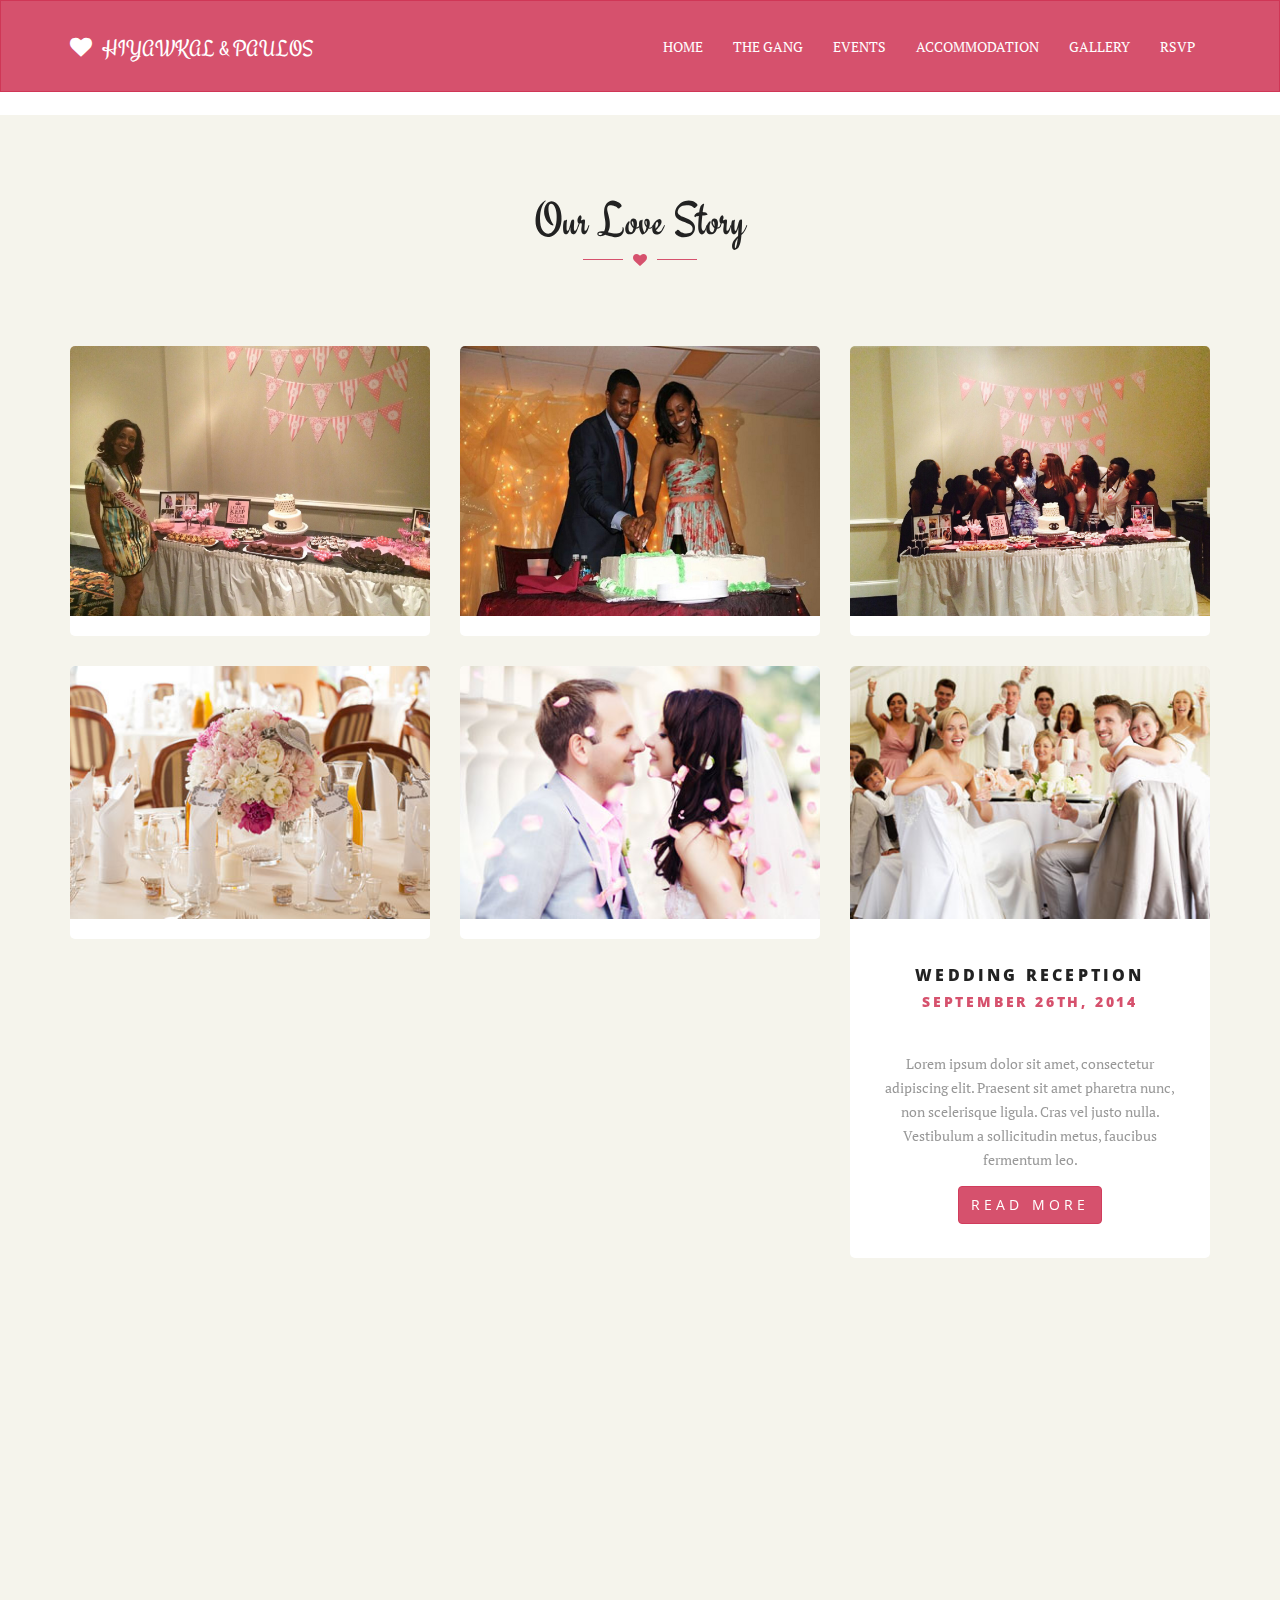
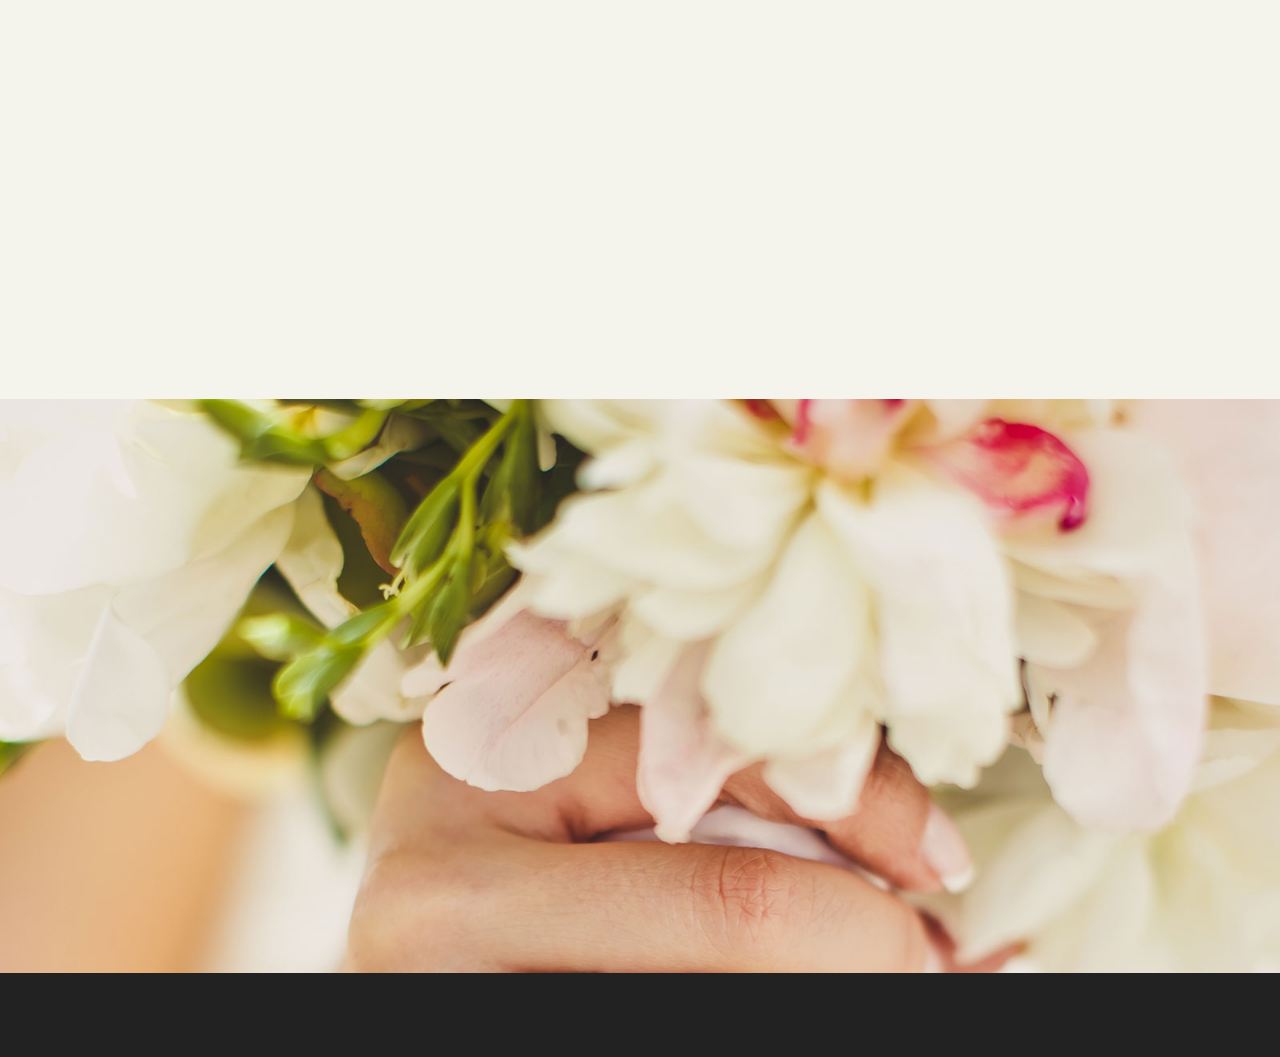
<file: OurLoveStory.html>
<!DOCTYPE html>
<html>
	<head>
        <meta http-equiv="content-type" content="text/html" charset="utf-8">
		<meta charset="utf-8">
		<meta name="viewport" content="width=device-width, initial-scale=1.0">
		<meta name="description" content="Hiawkal Gizachew and Paulos Amare are getting married on September 26,2015">
		<meta name="author" content="">
		<title>Hiyawkal &amp; Paulos</title>
		<link rel="shortcut icon" href="images/favicon.png">

		<!-- Pace Loader -->
		<script src="js/pace.min.js"></script>
  		<link href="css/pace.css" rel="stylesheet" />

		<!-- Bootstrap -->
		<link href="css/bootstrap.css" rel="stylesheet">

		<!-- Custom CSS -->
		<link href="css/style.css" rel="stylesheet">

		<!-- Superslides CSS -->
		<link href="css/superslides.css" rel="stylesheet">

		<!-- Countdown CSS -->
		<link href="css/countdown.css" rel="stylesheet">

		<!-- Owl Carousel stylesheet -->
		<link href="css/owl.carousel.css" rel="stylesheet">

		<!-- Owl Carousel Default Theme -->
		<link href="css/owl.theme.css" rel="stylesheet">

		<!-- Fancybox -->
		<link href="css/jquery.fancybox.css" rel="stylesheet">

		<!-- Google Fonts -->
		<link href="http://fonts.googleapis.com/css?family=PT+Serif%7CEngagement%7COpen+Sans:800" rel="stylesheet">

		<!-- Font Awesome Icons -->
		<link href="http://netdna.bootstrapcdn.com/font-awesome/4.0.2/css/font-awesome.css" rel="stylesheet">

		<!-- HTML5 shiv and Respond.js IE8 support of HTML5 elements and media queries -->
		<!--[if lt IE 9]>
		<script src="js/html5shiv.js"></script>
		<script src="js/respond.min.js"></script>
		<![endif]-->

	</head>
	<body >

		<a id="home"></a>
		<!-- ========== MENU START ========== -->

		<div class="navbar navbar-default">
			<div class="container">
				<div class="navbar-header">
					<button type="button" class="navbar-toggle" data-toggle="collapse" data-target=".navbar-collapse">
						<span class="icon-bar"></span>
						<span class="icon-bar"></span>
						<span class="icon-bar"></span>
					</button>
                    <a class="navbar-brand" href="index.html"><p><span></span><i class="fa fa-heart"></i><span></span>Hiyawkal &amp; Paulos</p></a>
				</div>
				<div class="navbar-collapse collapse">
					<ul class="nav navbar-nav navbar-right">
						<li><a href="index.html">Home</a></li>
						<li><a href="index.html#people">The Gang</a></li>
						<li><a href="index.html#events">Events</a></li>
						<li><a href="index.html#accommodation">Accommodation</a></li>
						<li><a href="index.html#gallery">Gallery</a></li>
						<li><a href="index.html#rsvp">RSVP</a></li>
					</ul>
				</div>
			</div>
		</div>

		<!-- ========== MENU END ========== -->

		<!-- ========== OUR STORY START ==========-->
		<section id="events" style="background: #f5f4ec;">
			<div class="container text-center">
				<div class="row">
					<div class="col-sm-12 heading" data-scroll-reveal>
						<h2>Our Love Story</h2>
						<p><span></span><i class="fa fa-heart"></i><span></span></p>
					</div>
				</div>
				<div class="row">
					<div class="col-sm-4" data-scroll-reveal="enter from the left after 0.25s">
						<div class="blog-short">
							<img src="images/Website pictures/brideshower1.jpg" class="img-responsive" alt="" />
						</div>
					</div>
					<div class="col-sm-4" data-scroll-reveal>
						<div class="blog-short">
							<img src="images/Website pictures/endgagment2.jpg" class="img-responsive" alt="" />
						</div>
					</div>
					<div class="col-sm-4" data-scroll-reveal="enter from the right after 0.5s">
						<div class="blog-short">
							<img src="images/Website pictures/brideshower2.jpg" class="img-responsive" alt="" />
						</div>
					</div>
					<div class="col-sm-4" data-scroll-reveal="enter from the left after 0.25s">
						<div class="blog-short">
							<img src="images/event4.jpg" class="img-responsive" alt="" />
						</div>
					</div>
					<div class="col-sm-4" data-scroll-reveal>
						<div class="blog-short">
							<img src="images/event5.jpg" class="img-responsive" alt="" />
						</div>
					</div>
					<div class="col-sm-4" data-scroll-reveal="enter from the right after 0.5s">
						<div class="blog-short">
							<img src="images/event6.jpg" class="img-responsive" alt="" />
							<h5>Wedding Reception</h5>
							<h6>September 26th, 2014</h6>
							<p>Lorem ipsum dolor sit amet, consectetur adipiscing elit. Praesent sit amet pharetra nunc, non scelerisque ligula. Cras vel justo nulla. Vestibulum a sollicitudin metus, faucibus fermentum leo.</p>
							<p><a href="index.html" class="btn btn-primary">Read More</a></p>
						</div>
					</div>
				</div>
					<div class="col-sm-4" data-scroll-reveal="enter from the left after 0.25s">
						<div class="blog-short">
							<img src="images/Website pictures/brideshower1.jpg" class="img-responsive" alt="" />
							<h5>Bride Shower</h5>
							<h6>August 1th, 2015</h6>
							<p>Lorem ipsum dolor sit amet, consectetur adipiscing elit. Praesent sit amet pharetra nunc, non scelerisque ligula. Cras vel justo nulla. Vestibulum a sollicitudin metus, faucibus fermentum leo.</p>
							<p><a href="index.html" class="btn btn-primary">Read More</a></p>
						</div>
					</div>
					<div class="col-sm-4" data-scroll-reveal>
						<div class="blog-short">
							<img src="images/Website pictures/endgagment2.jpg" class="img-responsive" alt="" />
							<h5>Bachelorette Party</h5>
							<h6>August 5th, 2015</h6>
							<p>Lorem ipsum dolor sit amet, consectetur adipiscing elit. Praesent sit amet pharetra nunc, non scelerisque ligula. Cras vel justo nulla. Vestibulum a sollicitudin metus, faucibus fermentum leo.</p>
							<p><a href="index.html" class="btn btn-primary">Read More</a></p>
						</div>
					</div>
					<div class="col-sm-4" data-scroll-reveal="enter from the right after 0.5s">
						<div class="blog-short">
							<img src="images/Website pictures/brideshower2.jpg" class="img-responsive" alt="" />
							<h5>Dinner Rehersal</h5>
							<h6>August 5th, 2015</h6>
							<p>Lorem ipsum dolor sit amet, consectetur adipiscing elit. Praesent sit amet pharetra nunc, non scelerisque ligula. Cras vel justo nulla. Vestibulum a sollicitudin metus, faucibus fermentum leo.</p>
							<p><a href="index.html" class="btn btn-primary">Read More</a></p>
						</div>
					</div>
			</div>
		</section>

		<!-- ========== EVENTS END ========== -->

		
		<!-- ========== FUN FACTS START ========== -->

		<section id="facts">
        	<div class="parallax" data-velocity="-.4"></div>
			<div class="container text-center">
				<div class="row">
					<div class="col-sm-12 heading" data-scroll-reveal>
						<h2>Fun Facts</h2>
						<p><span></span><i class="fa fa-heart"></i><span></span></p>
					</div>
				</div>
				<div class="row">
					<div class="col-sm-3 col-xs-6" data-scroll-reveal="enter from the left">
						<div class="img-circle">
							<h3 class="timer" data-from="0" data-to="800"></h3>
							<h6>Guests invited</h6>
						</div>
					</div>
					<div class="col-sm-3 col-xs-6" data-scroll-reveal="enter from the top after 0.25s">
						<div class="img-circle">
							<h3 class="timer" data-from="0" data-to="34"></h3>
							<h6>People involved</h6>
						</div>
					</div>
					<div class="col-sm-3 col-xs-6" data-scroll-reveal="enter from the bottom after 0.5s">
						<div class="img-circle">
							<h3 class="timer" data-from="0" data-to="392"></h3>
							<h6>Working hours</h6>
						</div>
					</div>
					<div class="col-sm-3 col-xs-6" data-scroll-reveal="enter from the right after 0.75s">
						<div class="img-circle">
							<h3 class="timer" data-from="0" data-to="127"></h3>
							<h6>Coffee cups</h6>
						</div>
					</div>
				</div>
			</div>
		</section>

		<!-- ========== FUN FACTS END ========== -->

		<!-- ========== FOOTER START ========== -->

		<footer>
			<div class="container">
				<div class="row text-center">
					<div class="col-sm-12" data-scroll-reveal>
						&copy; 2015 Hiyawkal &amp; Paulos
					</div>
				</div>
			</div>
		</footer>

		<!-- ========== FOOTER END ========== -->

		<!-- Modernizr Plugin -->
		<script src="js/modernizr.custom.97074.js"></script>

		<!-- jQuery (necessary for Bootstrap's JavaScript plugins) -->
		<script src="js/jquery-1.10.2.min.js"></script>

		<!-- Bootstrap Plugins -->
		<script src="js/bootstrap.min.js"></script>

		<!-- Retina Plugin -->
		<script src="js/retina-1.1.0.min.js"></script>

		<!-- Superslides Plugin -->
		<script src="js/jquery.easing.1.3.js"></script>
		<script src="js/jquery.animate-enhanced.min.js"></script>
		<script src="js/jquery.superslides.js"></script>

		<!-- Countdown Plugin -->
		<script src="js/jquery.plugin.min.js"></script>
		<script src="js/jquery.countdown.min.js"></script>

		<!-- Scrolly Plugin -->
		<script src="js/jquery.scrolly.js"></script>

		<!-- CountTo Plugin -->
		<script src="js/jquery.countTo.js"></script>

		<!-- Owl Carousel Plugin -->
		<script src="js/owl.carousel.js"></script>

		<!-- Fancybox Plugin -->
		<script src="js/jquery.fancybox.js"></script>

		<!-- Scroll Reveal Plugin -->
		<script src="js/scrollReveal.js"></script>

		<!-- RSVP Form Processing -->
		<script src="js/magic.js"></script>

		<!-- jQuery Settings -->
		<script src="js/settings.js"></script>


	</body>
</html>
</file>
<file: css/pace.css>
.pace {
  background: #fff;
  height: 100%;
  left: 0;
  position: fixed;
  top: 0;
  width: 100%;
  z-index: 99999;
  transition: all .5s ease;
  -moz-transition: all .5s ease;
  -webkit-transition: all .5s ease;
  -o-transition: all .5s ease;
}

.pace .pace-progress {
  background: #d6516d;
  position: absolute;
  z-index: 2000;
  top: 0;
  left: 0;
  height: 2px;

  -webkit-transition: width 1s;
  -moz-transition: width 1s;
  -o-transition: width 1s;
  transition: width 1s;
}

.pace-inactive {
  top: -100%;
}
</file>
<file: css/style.css>
/*
GLOBAL STYLES
/* 
=========================================================================================*/

body {
	overflow-x: hidden;
}

.inner {
	padding-top: 97px;
}

h1 {
	color: #fff;
	font-family: 'Engagement', cursive;
	font-weight: normal;
	margin: 0;
}

h2 {
	font-family: 'Engagement', cursive;
	font-weight: normal;
	margin: 0;
}

h3,h4,h5,h6 {
	margin: 3em 0;
	letter-spacing: 0.2em;
	text-transform: uppercase;
}

h6 {
	color: #d6516d;
}

a,
button {
	transition: all .5s ease;
	-moz-transition: all .5s ease;
	-webkit-transition: all .5s ease;
	-o-transition: all .5s ease;
}

a:hover {
	text-decoration: none;
}

p {
	margin: 0 0 1em;
}

hr {
	border-top: 3px solid #eee;
	margin: 30px 0;
}

img {
	display: inline-block !important;
}

section {
	padding: 80px 0;
}

.btn {
	font-family: "Open Sans", sans-serif;
	letter-spacing: 0.3em;
	text-transform: uppercase;
}

.btn-lg {
	font-size: 1em;
	padding: 15px 30px;
}

/* MAIN BANNER
=========================================================================================*/

.tint {
	background: -moz-linear-gradient(-45deg,  rgba(214,81,110,0.2) 0%, rgba(214,81,110,0.2) 1%, rgba(82,178,189,0.2) 100%); /* FF3.6+ */
	background: -webkit-gradient(linear, left top, right bottom, color-stop(0%,rgba(214,81,110,0.2)), color-stop(1%,rgba(214,81,110,0.2)), color-stop(100%,rgba(82,178,189,0.2))); /* Chrome,Safari4+ */
	background: -webkit-linear-gradient(-45deg,  rgba(214,81,110,0.2) 0%,rgba(214,81,110,0.2) 1%,rgba(82,178,189,0.2) 100%); /* Chrome10+,Safari5.1+ */
	background: -o-linear-gradient(-45deg,  rgba(214,81,110,0.2) 0%,rgba(214,81,110,0.2) 1%,rgba(82,178,189,0.2) 100%); /* Opera 11.10+ */
	background: -ms-linear-gradient(-45deg,  rgba(214,81,110,0.2) 0%,rgba(214,81,110,0.2) 1%,rgba(82,178,189,0.2) 100%); /* IE10+ */
	background: linear-gradient(135deg,  rgba(214,81,110,0.2) 0%,rgba(214,81,110,0.2) 1%,rgba(82,178,189,0.2) 100%); /* W3C */
	filter: progid:DXImageTransform.Microsoft.gradient( startColorstr='#33d6516e', endColorstr='#3352b2bd',GradientType=1 ); /* IE6-9 fallback on horizontal gradient */
	display: block;
	height: 100%;
	left: 0;
	position: absolute;
	top: 0;
	width: 100%;
	z-index: 100;
}

.welcome {
	color: #fff;
	display: block;
	margin: 0 auto;
	position: absolute;
	top:33%;
	width: 100%;
	-webkit-transform: translateY(-33%);
	-moz-transform: translateY(-33%);
	-ms-transform: translateY(-33%);
	-o-transform: translateY(-33%);
	transform: translateY(-33%);
}

.welcome p {
	font-size: 18px;
	letter-spacing: 0.4em;
	margin: 0;
	text-transform: uppercase;
}

.welcome span {
	border: 0;
	border-top: 1px solid #fff;
	display: inline-block;
	margin: 6px 10px;
	width: 150px;
}

.welcome i {
	font-size: 18px;
}

/* COUNTDOWN
=========================================================================================*/

.countdown {
	bottom: 30px;
	left: 50%;
	margin-left: -225px;
	position: absolute;
	width: 450px;
	z-index: 100;
}

/* NAVBAR
=========================================================================================*/

.navbar {
	border-radius: 0;
	text-transform: uppercase;
}

.navbar.fixed {
	left: 0;
	position: fixed;
	top: 0;
	width: 100%;
	z-index: 1000;
}

.navbar-brand {
	padding: 20px 15px;
	font-size: auto;
	line-height: auto;
}

.navbar-brand .fa {
    padding-right: 10px;
}

.navbar-default .navbar-toggle:hover, .navbar-default .navbar-toggle:focus {
	background: none !important;
}

.dropdown-menu {
	padding: 0;
}

.dropdown-menu > li > a {
	padding: 7px 20px;
	text-transform: none;
}

/* HEADINGS
=========================================================================================*/

.heading {
	padding-bottom: 60px;
}

.heading span {
	border: 0;
	border-top: 1px solid #d6516d;
	display: inline-block;
	margin: 5px 10px;
	width: 40px;
}

.heading i {
	color: #d6516d;
}

/* MAIN BANNER
=========================================================================================*/

.mobile-divider {
	display: none;
}

.hover-effect {
	display: inline-block;
	position: relative;
}

.hover-effect span {
	background: #d6516d;
	color: #fff;
	display: block;
	height: 0;
	left: 50%;
	opacity: 0;
	overflow: hidden;
	position: absolute;
	top: 50%;
	width: 0;
	transition: all .2s ease;
	-moz-transition: all .2s ease;
	-webkit-transition: all .2s ease;
	-o-transition: all .2s ease;
}

.hover-effect:hover span {
	height: 100%;
	left: 0;
	opacity: 0.8;
	top: 0;
	width: 100%;
}

.hover-effect i {
	left: 50%;
	margin: -20px 0 0 -20px;
	position: absolute;
	top: 0;
	transition: all .3s ease;
	-moz-transition: all .3s ease;
	-webkit-transition: all .3s ease;
	-o-transition: all .3s ease;
}

.hover-effect:hover i {
	top: 50%;
}

/* SOCIAL ICONS
=========================================================================================*/

.social-icons {
	list-style: none;
	padding: 1em 0;
}

.social-icons li {
	display: inline-block;
	margin: 0 2px;
}

.social-icons a {
	color: #333;
	border: 1px solid #333;
	border-radius: 50%;
	display: block;
	height: 30px;
	line-height: 30px;
	width: 30px;
}

.social-icons a:hover {
	border: 1px solid #d6516d;
	color: #d6516d;
}

/* PEOPLE & ACCOMMODATION
=========================================================================================*/

#people h5,
#accommodation h5 {
	margin: 0 0 8px;
}

#people h6,
#accommodation h6 {
	margin: 0 0 15px;
}

.row-margin {
	margin-bottom: 60px;
}

/* EVENTS & BLOG
=========================================================================================*/

.blog-short {
	background: #fff;
	border-radius: 5px;
	margin-bottom: 30px;
	overflow: hidden;
	padding-bottom: 20px;
}

.blog-short h5,
.blog-short h6,
.blog-short p {
	padding: 0 30px;
}

.blog-short h5 {
	margin-bottom: 10px;
}

.blog-short h6 {
	margin-top: 0;
}

.post {
	padding-bottom: 80px;
}

.post-header {
	border-bottom: 1px solid #ddd;
	color: #222;
	line-height: 1.5em;
	margin: 0 0 0.5em;
	padding: 0 0 1em;
}

.post-header span {
	color: #d6516d;
}

.post-meta {
	color: #ccc;
	margin-bottom: 1.5em;
}

.post-meta span {
	margin-right: 15px;
}

.post-meta i {
	margin-right: 7px;
}

.post-intro {
	margin-bottom: 2em;
}

.comments {
	border-top: 1px solid #ddd;
	margin-top: 80px;
	padding-top: 80px;
}

.media {
	border-top: 1px solid #ddd;
	margin-top: 30px !important;
	padding-top: 30px;
}

.media-photo {
	max-width: 25%;
}

/* FUN FACTS
=========================================================================================*/

#facts {
	overflow: hidden;
	position: relative;
}

#facts .parallax {
	background: url(../images/funfacts.jpg);
	-webkit-background-size: cover;
	-moz-background-size: cover;
	-o-background-size: cover;
	background-size: cover;
	height: 100%;
	left: 0;
	position: absolute;
	top: 0;
	width: 100%;
}

#facts h3 {
	color: #fff;
	font-size: 60px;
	letter-spacing: normal;
	margin: 0;
}

#facts h6 {
	color: #000;
	margin: 0;
}

#facts .img-circle {
	background: #d6516d;
	height: 213px;
	padding-top: 60px;
}

/* GALLERY
=========================================================================================*/

.gallery {
	list-style: none;
	padding: 0;
}

.gallery li {
	padding-bottom: 30px;
}

/* LOCATION
=========================================================================================*/

#location {
	padding: 0;
	position: relative;
}

#map-canvas {
	height: 600px;
	width: 100%;
}

/* RSVP
=========================================================================================*/

#rsvp {
	background: #d6516d;
	border-radius: 8px;
	color: #222;
	margin-right: -470px;
	padding: 50px;
	position: absolute;
	right: 50%;
	top: 50px;
	width: 400px;
	z-index: 100;
}

#rsvp .heading {
	padding-bottom: 20px;
}

#rsvp .heading i {
	color: #fff;
}

#rsvp .heading span {
	border-color: #fff;
}

#rsvp .btn {
	background: #222;
	color: #fff;
	margin-top: 20px;
}

/* REGISTRY
=========================================================================================*/

#registry {
	letter-spacing: 0.2em;
	padding: 30px 0;
	text-transform: uppercase;
}

#registry .item {
	padding: 15px;
	text-align: center;
}

#registry .item a {
	border: 1px solid #ddd;
	display: block;
	height: 80px;
	padding: 15px;
	position: relative;
}

#registry .item span {
	display: inline-block;
	height: 100%;
	vertical-align: middle;
}

#registry .item img {
	max-height: 50px;
	vertical-align: middle;
}

/* FOOTER
=========================================================================================*/

footer {
	background: #222;
	padding: 30px 0;
}

/* RESPONSIVE STYLES
=========================================================================================*/

/* Extra small devices (phones, less than 768px) */
/* No media query since this is the default in Bootstrap */

/* Large devices (large desktops, 1200px and up)
----------------------------------------------------------------------------------------*/
@media (min-width: 1200px) {

	#facts .img-circle {
		height: 263px;
		padding-top: 75px;
	}

	#facts h3 {
		font-size: 80px;
	}

	#rsvp {
		margin-right: -560px;
	}

}

/* Medium devices (desktops, 992px and up)
----------------------------------------------------------------------------------------*/
@media (max-width: 991px) {

	#facts .img-circle {
		height: 158px;
		padding: 37px 20px 0 20px;
	}

	#facts h3 {
		font-size: 50px;
	}

	#rsvp {
		margin-right: -360px;
	}

}

/* Small devices (tablets, 768px and up)
----------------------------------------------------------------------------------------*/
@media (max-width: 767px) {

	.btn {
		white-space: normal;
	}

	.text-left,
	.text-right,
	.col-sm-3 {
		text-align: center !important;
	}

	.mobile-divider {
		color: #000;
		display: block;
		margin: 30px 0;
		opacity: 0.1;
		text-align: center;
	}

	.mobile-divider span {
		border-top: 1px solid #000;
		display: inline-block;
		margin: 4px 10px;
		width: 90px;
	}

	h1 {
		font-size: 54px;
	}

	section {
		padding: 30px 0;
	}

	.welcome span {
		width: 90px;
	}

	.welcome {
		top:20%;
		width: 100%;
	}

	.heading {
		padding-bottom: 30px;
	}

	.post {
		text-align: center;
	}

	.post-header {
		margin: 1em 0 0.5em;
		padding: 0 0 1em;
	}

	.post-header span {
		display: block;
	}

	.post-meta span {
		display: block;
		margin: 0;
	}

	.countdown {
		margin-left: -140px;
		width: 280px;
	}

	.countdown-show5 .countdown-section {
		width: 51px !important;
	}

	.countdown-section {
		font-size: 70% !important;
		margin: 0 2px !important;
		padding: 0 0 10px !important;
	}

	#people h5, #accommodation h5 {
		margin: 20px 0 8px;
	}

	#facts .img-circle {
		height: 120px;
		margin: 10px auto;
		padding: 20px 20px 0 20px;
		width: 120px;
	}

	#facts h3 {
		font-size: 40px;
	}

	#facts h6 {
		font-size: 12px;
	}

	#map-canvas {
		height: 250px;
	}

	#rsvp {
		border-radius: 0;
		margin-right: 0;
		padding: 60px 15px;
		position: relative;
		right: auto;
		top: auto;
		width: 100%;
	}

}
</file>
<file: css/superslides.css>
#slides {
  position: relative;
}
#slides .slides-container {
  display: none;
}
#slides .scrollable {
  *zoom: 1;
  position: relative;
  top: 0;
  left: 0;
  overflow-y: auto;
  -webkit-overflow-scrolling: touch;
  height: 100%;
}
#slides .scrollable:after {
  content: "";
  display: table;
  clear: both;
}

.slides-navigation {
  margin: 0 auto;
  position: absolute;
  z-index: 3;
  top: 46%;
  width: 100%;
}
.slides-navigation a {
  position: absolute;
  display: block;
}
.slides-navigation a.prev {
  left: 0;
}
.slides-navigation a.next {
  right: 0;
}

.slides-pagination {
  position: absolute;
  z-index: 3;
  bottom: 0;
  text-align: center;
  width: 100%;
}
.slides-pagination a {
  border: 2px solid #222;
  border-radius: 15px;
  width: 10px;
  height: 10px;
  display: -moz-inline-stack;
  display: inline-block;
  vertical-align: middle;
  *vertical-align: auto;
  zoom: 1;
  *display: inline;
  background-image: url("[data-uri]");
  margin: 2px;
  overflow: hidden;
  text-indent: -100%;
}
.slides-pagination a.current {
  background: #222;
}
</file>
<file: css/countdown.css>
/* jQuery Countdown styles 2.0.0. */
.is-countdown {
}
.countdown-rtl {
	direction: rtl;
}
.countdown-holding span {
	color: #888;
}
.countdown-row {
	clear: both;
	width: 100%;
	padding: 0px 2px;
	text-align: center;
}
.countdown-show1 .countdown-section {
	width: 98%;
}
.countdown-show2 .countdown-section {
	width: 48%;
}
.countdown-show3 .countdown-section {
	width: 32.5%;
}
.countdown-show4 .countdown-section {
	width: 24.5%;
}
.countdown-show5 .countdown-section {
	width: 79px;
}
.countdown-show6 .countdown-section {
	width: 16.25%;
}
.countdown-show7 .countdown-section {
	width: 14%;
}
.countdown-section {
	background: #fff;
	color: #d6516d;
	display: block;
	float: left;
	font-size: 100%;
	margin: 0 5px;
	padding: 10px 0;
	text-align: center;
	text-transform: uppercase;
}
.countdown-amount {
	color: #333;
	font-family: "Open Sans", sans-serif;
    font-size: 300%;
    font-weight: 900;
}
.countdown-period {
    display: block;
}
.countdown-descr {
	display: block;
	width: 100%;
}
</file>
